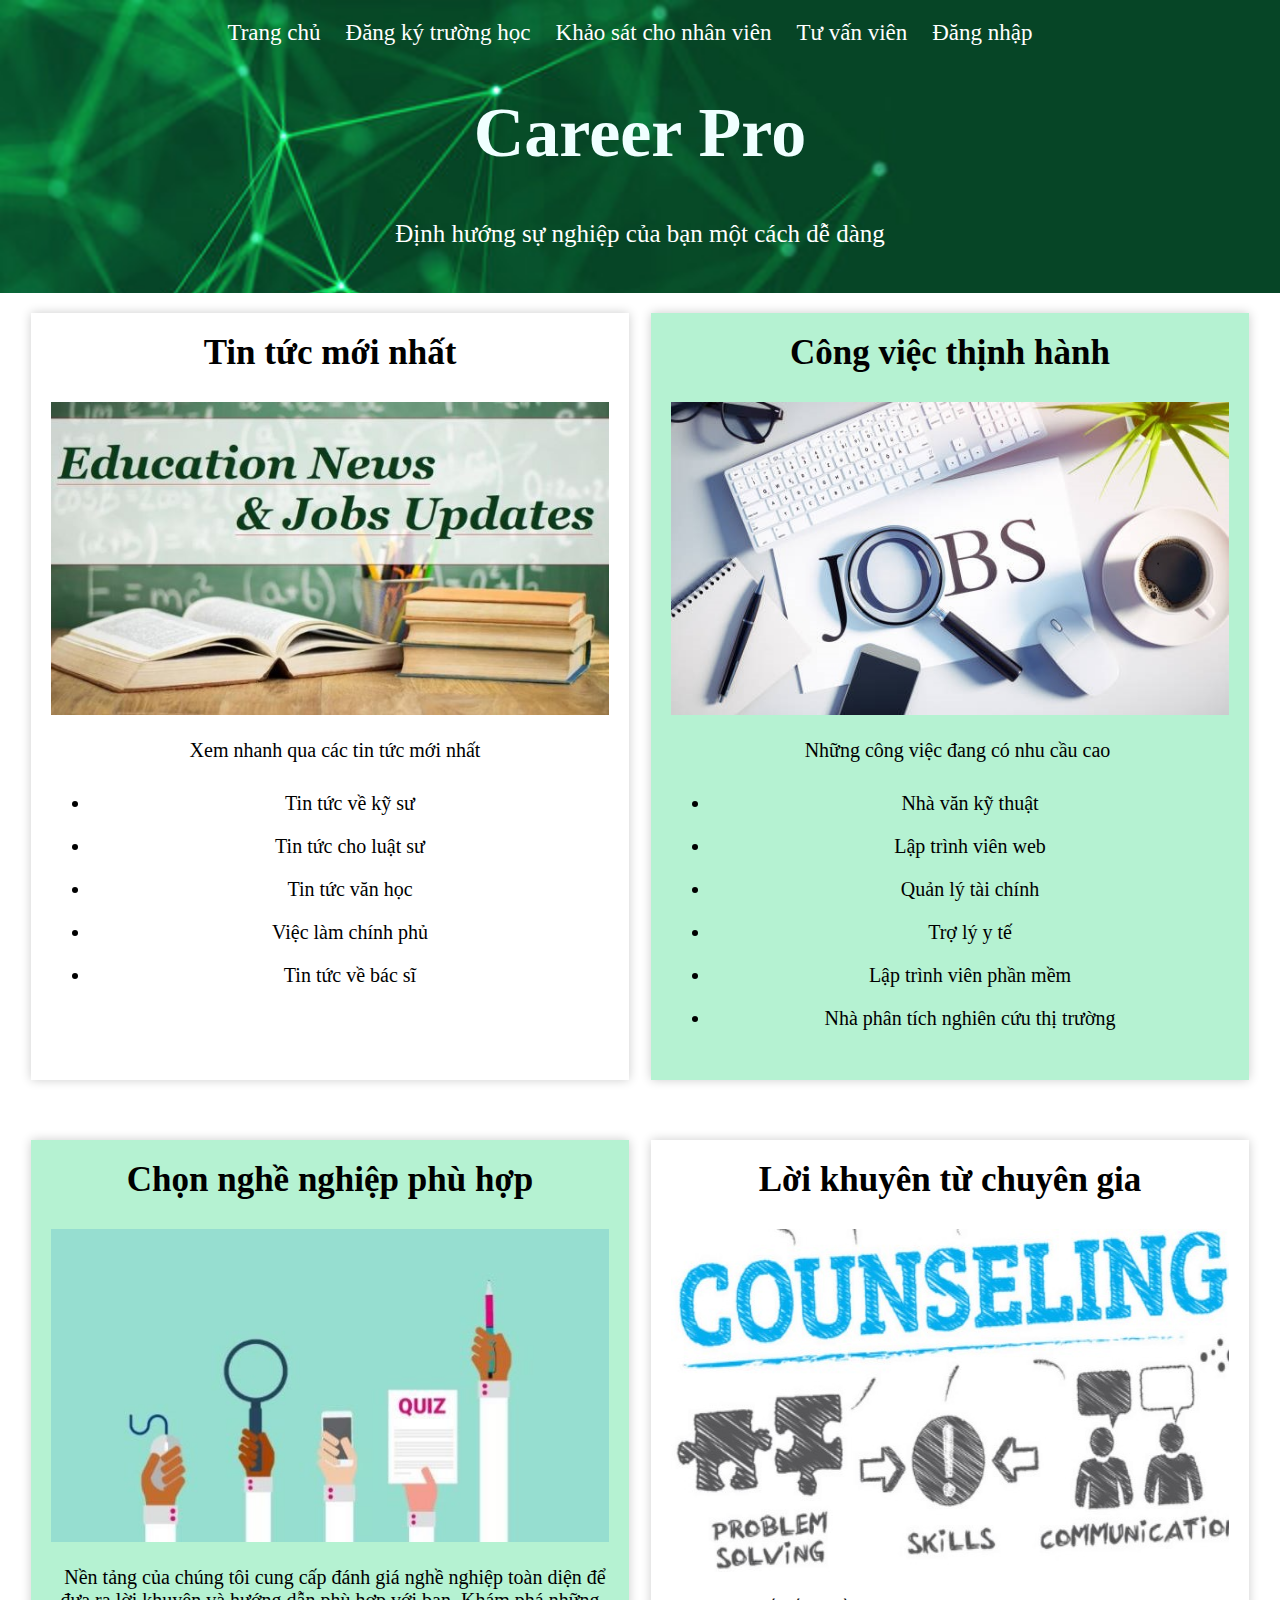
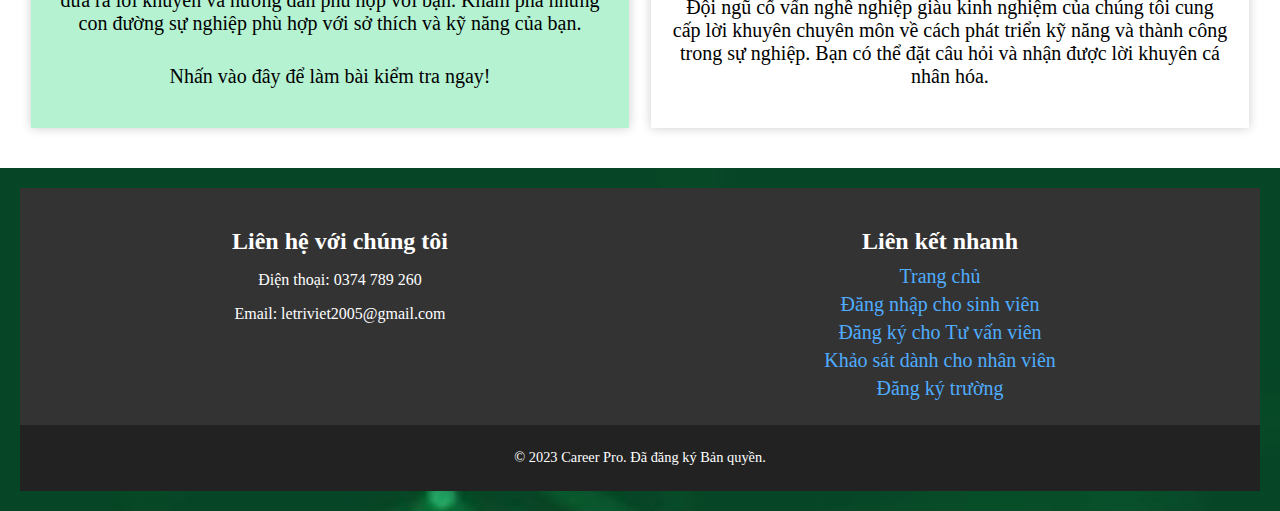
<file: index.html>
<!DOCTYPE html>
<html>
<head>
    <title>Career Pro</title>
    <link rel="stylesheet" type="text/css" href="hstyle.css">
</head>
<body>
    <header>
        <nav>
            <ul>
                <li><a href="index.html">Trang chủ</a></li>
                <li><a href="collegeregis.html">Đăng ký trường học</a></li>
                <li><a href="survey.html">Khảo sát cho nhân viên</a></li>
                <li><a href="counselloregis.html">Tư vấn viên</a></li>
                <li><a href="sign_in.html">Đăng nhập</a></li>
            </ul>
        </nav>
        <h1 style="font-size: 70px;color: azure; font-family:Copperplate ;">Career Pro</h1>
        <p>Định hướng sự nghiệp của bạn một cách dễ dàng</p>
        <!-- Thêm nút đăng nhập -->
    
    </header>

    <!-- Phần 1 và 2 -->

    <section class="main-content">
        <article >
            <h2 style="font-size: 35px;">Tin tức mới nhất</h2>
            <img src="N1.jpg" alt="Công việc đang thịnh hành">
            <p>&nbsp; Xem nhanh qua các tin tức mới nhất</p>
            <ul>
                <li><a style="text-decoration: none; color: black;" href="https://indianexpress.com/about/engineering/">Tin tức về kỹ sư</a></li>
                <li><a style="text-decoration: none; color: black;" href="https://www.livelaw.in/">Tin tức cho luật sư</a></li>
                <li><a style="text-decoration: none; color: black;" href="https://www.bookbrowse.com/news/">Tin tức văn học</a></li>
                <li><a style="text-decoration: none; color: black;" href="https://www.indgovtjobs.in/">Việc làm chính phủ</a></li>
                <li><a style="text-decoration: none; color: black;" href="https://medicaldialogues.in/news/health/doctors">Tin tức về bác sĩ</a></li>
            </ul>
            
        </article>

        <article style="background-color:#B5F2D2">
            <h2 style="font-size: 35px;">Công việc thịnh hành</h2>
            <img src="J1.jpg" alt="Giao diện người dùng sáng tạo">
            <p>&nbsp; &nbsp;Những công việc đang có nhu cầu cao</p>
            <ul>
                <li style="padding: 10px 20px;">Nhà văn kỹ thuật</li>
                <li style="padding: 10px 20px;">Lập trình viên web</li>
                <li style="padding: 10px 20px;">Quản lý tài chính</li>
                <li style="padding: 10px 20px;">Trợ lý y tế</li>
                <li style="padding: 10px 20px;">Lập trình viên phần mềm</li>
                <li style="padding: 10px 20px;">Nhà phân tích nghiên cứu thị trường</li>
            </ul>
        </article>
    </section>



    <!-- Phần 3 và 4 -->

    <section class="main-content">
        <article style="background-color:#B5F2D2">
            <h2 style="font-size: 35px;">Chọn nghề nghiệp phù hợp</h2>
            <img src="CQ1.jpg" alt="Công việc đang thịnh hành">
            <p>&nbsp; Nền tảng của chúng tôi cung cấp đánh giá nghề nghiệp toàn diện để đưa ra lời khuyên và hướng dẫn phù hợp với bạn. 
                Khám phá những con đường sự nghiệp phù hợp với sở thích và kỹ năng của bạn.</p>
            <p><a href="#">Nhấn vào đây để làm bài kiểm tra ngay!</a></p>    
            
            
        </article>

        <article >
            <h2 style="font-size: 35px;">Lời khuyên từ chuyên gia</h2>
            <img src="CC3.jpg" alt="Giao diện người dùng sáng tạo" style="height: 343px; width: 612px;">
            <p>Đội ngũ cố vấn nghề nghiệp giàu kinh nghiệm của chúng tôi cung cấp lời khuyên chuyên môn về cách phát triển kỹ năng và thành công trong sự nghiệp. 
                Bạn có thể đặt câu hỏi và nhận được lời khuyên cá nhân hóa.</p>
        </article>
    </section>

    
    <footer>
        <div class="footer-container">
            <div class="footer-column">
                <h2>Liên hệ với chúng tôi</h2>
                <p>Điện thoại: 0374 789 260</p>
                <p>Email: letriviet2005@gmail.com</p>
            </div>
            <div class="footer-column">
                <h2>Liên kết nhanh</h2>
                <ul>
                    <li><a href="index.html">Trang chủ</a></li>
                    <li><a href="sign_in.html">Đăng nhập cho sinh viên</a></li>
                    <li><a href="counselloregis.html">Đăng ký cho Tư vấn viên</a></li>
                    <li><a href="survey.html">Khảo sát dành cho nhân viên</a></li>
                    <li><a href="collegeregis.html">Đăng ký trường</a></li>
                </ul>
            </div>
        </div>
        <div class="footer-bottom">
            <p>© 2023 Career Pro. Đã đăng ký Bản quyền.</p>
        </div>
    </footer>

    <style>
        .footer-container {
            display: flex;
            justify-content: space-between;
            padding: 20px;
            background-color: #333;
            color: white;
        }

        .footer-column {
            flex: 1;
            margin: 0 20px;
        }

        .footer-column h2 {
            font-size: 1.5rem;
            margin-bottom: 10px;
        }

        .footer-column ul {
            list-style: none;
            padding: 0;
        }

        .footer-column ul li {
            margin-bottom: 5px;
        }

        .footer-column ul li a {
            text-decoration: none;
            color: #4facfe;
            transition: color 0.3s ease;
        }

        .footer-column ul li a:hover {
            color: #00c6ff;
        }

        .footer-bottom {
            text-align: center;
            padding: 10px;
            background-color: #222;
            color: white;
            font-size: 0.9rem;
        }
    </style>

</body>
</html>
</file>
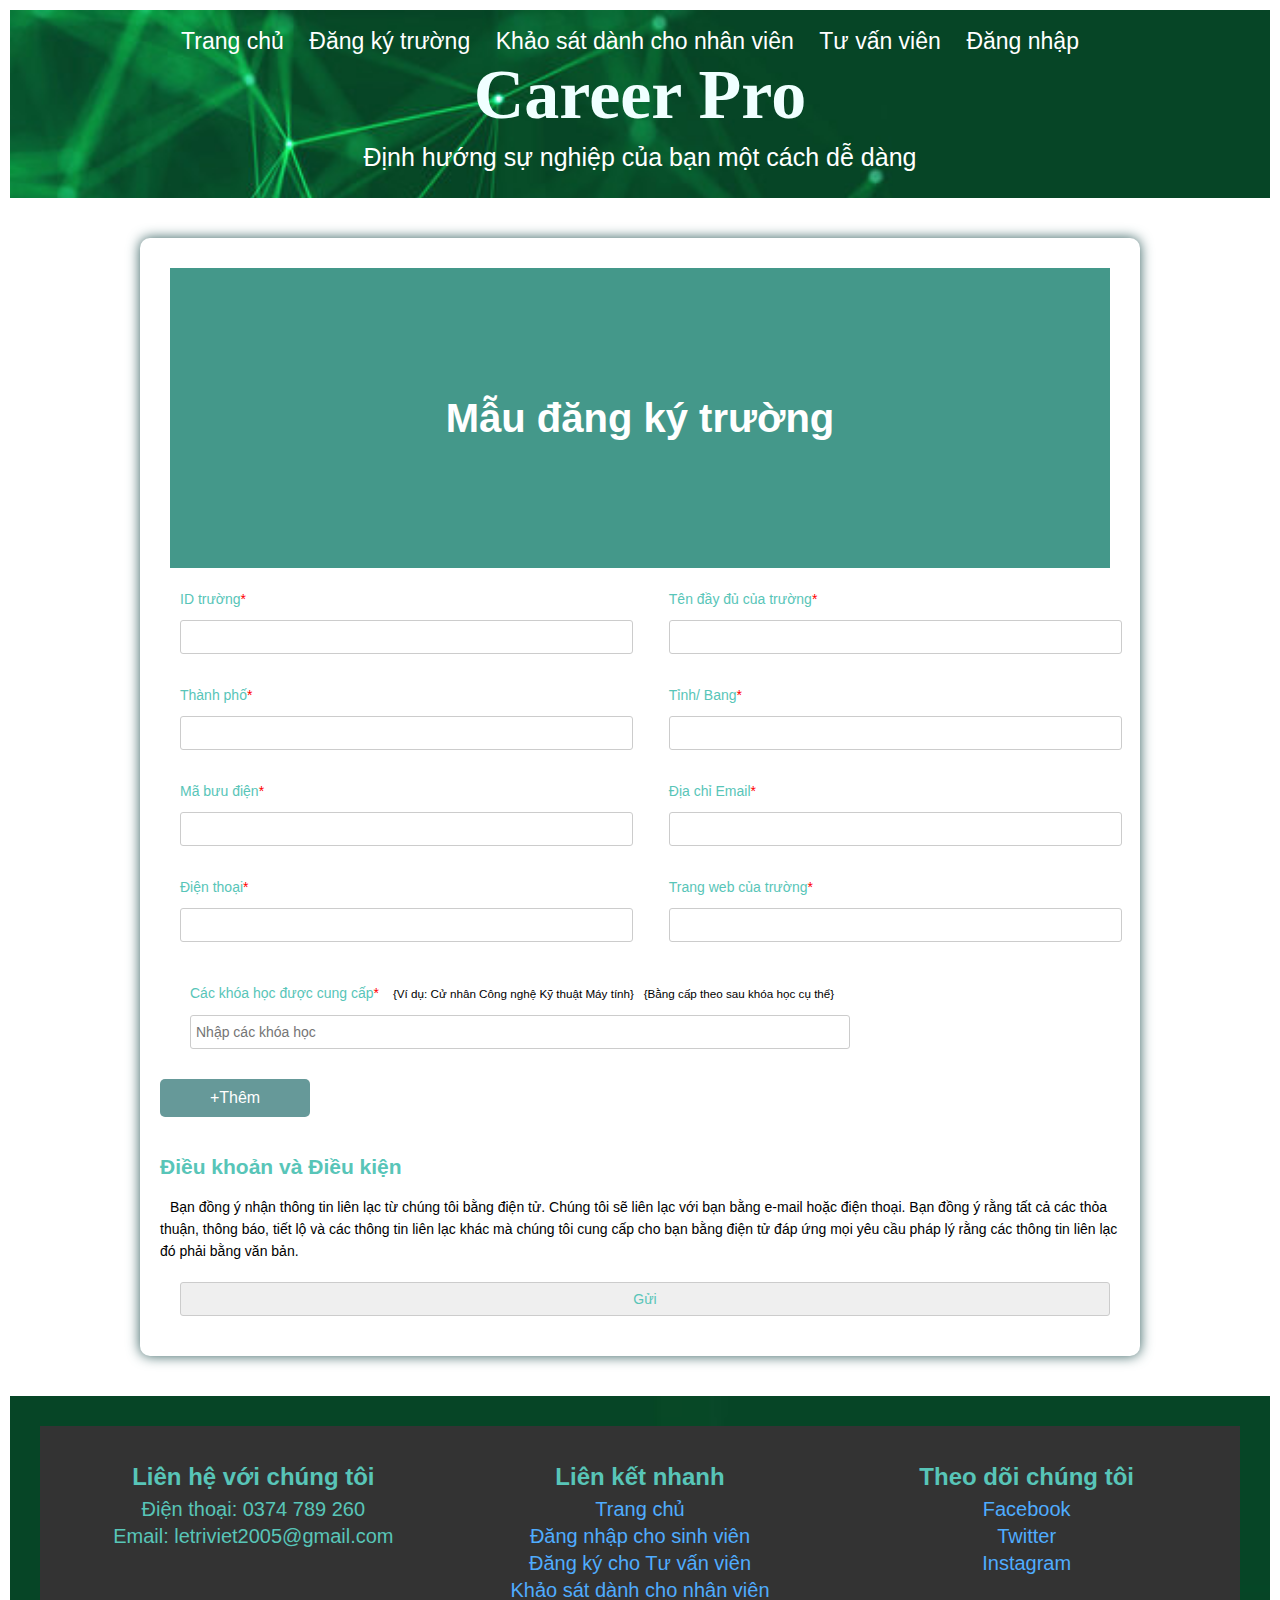
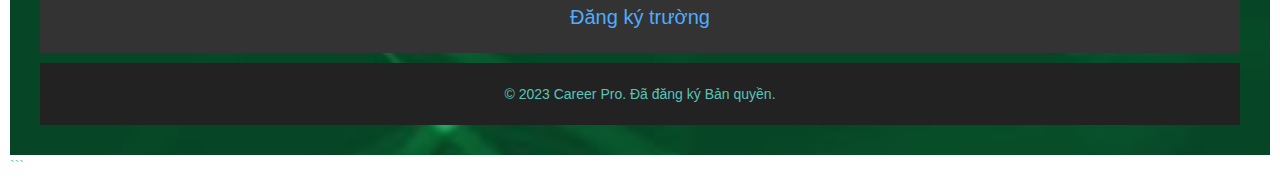
<file: collegeregis.html>
<!DOCTYPE html>
<html>
<head>
	<title>Career Pro</title>
	<link rel="stylesheet" type="text/css" href="hstyle.css">
</head>
<body>
	<header>
		<nav>
			<ul class="ulc">
				<li><a href="index.html">Trang chủ</a></li>
				<li><a href="collegeregis.html">Đăng ký trường</a></li>
				<li><a href="survey.html">Khảo sát dành cho nhân viên</a></li>
				<li><a href="counselloregis.html">Tư vấn viên</a></li>
				<li><a href="sign in.html">Đăng nhập</a></li>
			</ul>
		</nav>
		<h1 style="font-size: 70px;color: azure; font-family:Copperplate ;">Career Pro</h1>
		<p>Định hướng sự nghiệp của bạn một cách dễ dàng</p>
	</header>


    <head>
    <title>Mẫu đăng ký trường</title>

    <style>

      html, body {
      min-height: 90%;
      }

      body, div, form, input, select, textarea, label, p {
      padding: 0;
      margin: 10px;
      outline: none;
      font-family: Roboto, Arial, sans-serif;
      font-size: 14px;
      color: #58C5B8;
      line-height: 22px;
      }

      h1 {
      position: bottom;
      margin: 0;
      font-size: 40px;
      /* color: #3abb9d; */
      z-index: 2;
      line-height: 83px;
        color:white;
      }

      textarea {
      width: calc(100% - 12px);
      padding: 5px;
      }

      .testbox {
      display: flex;
      justify-content: center;
      align-items: center;
      height: inherit;
      padding: 20px;
      }

      form {
      width: 80%;
      padding: 20px;
      border-radius: 10px;
      background: #fff;
      box-shadow: 0 0 13px  #335e5e;
      }

      .banner {
      position: relative;
      height: 300px;
      background-size: cover;
      background-color:#44988a;
      display: flex;
      justify-content: center;
      align-items: center;
      text-align: center;
      }

      .banner::after {
      content: "";
      /* background-color: rgba(0, 0, 0, 0.2);  */
      /* background-color:#44988a;  */
      position: absolute;
      width: 100%;
      height: 100%;
      }

      input, select, textarea {
      margin-bottom: 10px;
      border: 1px solid #ccc;
      border-radius: 3px;
      }

      input {
      width: calc(100% - 10px);
      padding: 5px;
      }

      /* input[type="date"] {
      padding: 4px 5px;
      } */

      textarea {
      width: calc(100% - 12px);
      padding: 5px;
      }

      .item:hover p, .item:hover i, .question:hover p, .question label:hover, input:hover::placeholder {
      color:  #669999;
      }

      .item input:hover, .item select:hover, .item textarea:hover {
      border: 1px solid transparent;
      box-shadow: 0 0 3px 0  #669999;
      color: #669999;
      }

      .item {
      position: relative;
      margin: 10px 0;
      }

      .item span {
      color: red;
      }

      .week {
      display:flex;
      justify-content:space-between;
      }

      .colums {
      display:flex;
      justify-content:space-between;
      flex-direction:row;
      flex-wrap:wrap;
      }

      .colums div {
      width:48%;
      }

      .newDiv {
      width:90%;
      padding: 20px;
      }

      .childDiv{
        float: left;
        padding: 20px;
      }

      .flex-container {
    display: flex;
    /* width:1000px; */
    }

    .flex-container span {
      color: red;
      }

    /* .flex-child {
    flex: 1;
    width: 100px;
    border: 2px solid;
    }   */

    .flex-child1{
        width:70%;
    }

    .flex-child2{
        width:20%;
        margin: auto;
        align-items: center;
        justify-content: center;
        /* display: flex; */
        /* align-content: center; */
        /* height:30px; */
        /* position: absolute; */
        /* bottom: 0px; */
    }

    /* .flex-child:first-child {
    margin-right: 20px;
    }  */

      /* input[type="date"]::-webkit-inner-spin-button {
      display: none;
      }

      .item i, input[type="date"]::-webkit-calendar-picker-indicator {
      position: absolute;
      font-size: 20px;
      color:  #a3c2c2;
      } */

      .item i {
      right: 1%;
      top: 30px;
      z-index: 1;
      }

      input[type=radio], input[type=checkbox]  {
      display: none;
      }

      label.radio {
      position: relative;
      display: inline-block;
      margin: 5px 20px 15px 0;
      cursor: pointer;
      }

      .question span {
      margin-left: 30px;
      }

      .question-answer label {
        color : black;
      display: block;
      }

      label.radio:before {
      content: "";
      position: absolute;
      left: 0;
      width: 17px;
      height: 17px;
      border-radius: 50%;
      border: 2px solid #ccc;
      }

      input[type=radio]:checked + label:before, label.radio:hover:before {
      border: 2px solid  #669999;
      }

      label.radio:after {
      content: "";
      position: absolute;
      top: 6px;
      left: 5px;
      width: 8px;
      height: 4px;
      border: 3px solid  #669999;
      border-top: none;
      border-right: none;
      transform: rotate(-45deg);
      opacity: 0;
      }

      input[type=radio]:checked + label:after {
      opacity: 1;
      }

      .flax {
      display:flex;
      justify-content:space-around;
      }

      .clickbtn{
        width:30px;
        height: 30px;
        position: absolute;
        bottom: 10px;
        }

      .btn-block {
      margin-top: 10px;
      text-align: center;
      }

      button {
      width: 150px;
      padding: 10px;
      border: none;
      border-radius: 5px;
      background:  #669999;
      font-size: 16px;
      color: #fff;
      cursor: pointer;
      }

      button:hover {
      background:  #a3c2c2;
      }

      @media (min-width: 568px) {

      .name-item, .city-item {
      display: flex;
      flex-wrap: wrap;
      justify-content: space-between;
      }

      .name-item input, .name-item div {
      width: calc(50% - 20px);
      }

      .name-item div input {
      width:97%;}

      .name-item div label {
      display:block;
      padding-bottom:5px;
      }

      }

      .footer-container {
        display: flex;
        justify-content: space-between;
        padding: 20px;
        background-color: #333;
        color: white;
      }

      .footer-column {
        flex: 1;
        margin: 0 10px;
      }

      .footer-column h2 {
        font-size: 1.5rem;
        margin-bottom: 10px;
      }

      .footer-column ul {
        list-style: none;
        padding: 0;
      }

      .footer-column ul li {
        margin-bottom: 5px;
      }

      .footer-column ul li a {
        text-decoration: none;
        color: #4facfe;
        transition: color 0.3s ease;
      }

      .footer-column ul li a:hover {
        color: #00c6ff;
      }

      .footer-bottom {
        text-align: center;
        padding: 10px;
        background-color: #222;
        color: white;
        font-size: 0.9rem;
      }
    </style>
  </head>

  <body>
    <!-- <form> -->
    <div class="testbox">
      <form action="http://localhost/pcollegeregis.php">
        <div class="banner">

          <h1>Mẫu đăng ký trường</h1>
        </div>

        <div class="colums">

          <div class="item">
            <label for="College ID">ID trường<span>*</span></label>
            <input id="College ID" type="text" name="CollegeID" required/>
          </div>

          <div class="item">
            <label for="College Full Name">Tên đầy đủ của trường<span>*</span></label>
            <input id="College Full Name" type="text" name="CollegeFullName" required/>
          </div>

          <div class="item">
            <label for="City">Thành phố<span>*</span></label>
            <input id="City" type="text" name="City" required/>
          </div>

          <div class="item">
            <label for="state">Tỉnh/ Bang<span>*</span></label>
            <input id="state" type="text"   name="state" required/>
          </div>

          <div class="item">
            <label for="Zip/Postal Code">Mã bưu điện<span>*</span></label>
            <input id="Zip/Postal Code" type="text"   name="ZipCode" required/>
          </div>

          <div class="item">
            <label for="eaddress">Địa chỉ Email<span>*</span></label>
            <input id="eaddress" type="text"   name="eaddress" required/>
          </div>

          <div class="item">
            <label for="phone">Điện thoại<span>*</span></label>
            <input id="phone" type="tel"   name="phone" required/>
          </div>

          <div class="item">
            <label for="College Website">Trang web của trường<span>*</span></label>
            <input id="College Website" type="text"   name="CollegeWebsite" required/>
          </div>

        </div>


          <div class="flex-container">


          <div class="flex-child1" id="div1" >
            <label for="Courses offered">Các khóa học được cung cấp<span>*</span></label>
			<small style="color:black"> {Ví dụ: Cử nhân Công nghệ Kỹ thuật Máy tính}   {Bằng cấp theo sau khóa học cụ thể} </small>
            <input id="inid1" name="coffered" placeholder="Nhập các khóa học"><br>
        </div>
        <br><br>
      </div>
        <button onclick="addDiv()">+Thêm</button>

        <br><br>


        <script>
          const getdiv=document.getElementById('div1');
          function addDiv()
          {
              newin=document.createElement('input')
              newin.placeholder='Nhập các khóa học'
              // newin.type='text'
              getdiv.appendChild(newin);
          }

      </script>


        <h2>Điều khoản và Điều kiện</h2>
        <input type="checkbox" name="checkbox1">
        <label style="color : black">Bạn đồng ý nhận thông tin liên lạc từ chúng tôi bằng điện tử. Chúng tôi sẽ liên lạc với bạn bằng e-mail hoặc điện thoại. Bạn đồng ý rằng tất cả các thỏa thuận, thông báo, tiết lộ và các thông tin liên lạc khác mà chúng tôi cung cấp cho bạn bằng điện tử đáp ứng mọi yêu cầu pháp lý rằng các thông tin liên lạc đó phải bằng văn bản.</label>
        <div class="btn-block">
          <input type="submit" value="Gửi">
        </div>

      </div>

  </form>

		<footer>
    <div class="footer-container">
        <div class="footer-column">
            <h2>Liên hệ với chúng tôi</h2>
            <ul>
                <li>Điện thoại: 0374 789 260</li>
                <li>Email: letriviet2005@gmail.com</li>
            </ul>
        </div>
        <div class="footer-column">
            <h2>Liên kết nhanh</h2>
            <ul>
                <li><a href="index.html">Trang chủ</a></li>
                <li><a href="sign_in.html">Đăng nhập cho sinh viên</a></li>
                <li><a href="counselloregis.html">Đăng ký cho Tư vấn viên</a></li>
                <li><a href="survey.html">Khảo sát dành cho nhân viên</a></li>
                <li><a href="collegeregis.html">Đăng ký trường</a></li>
            </ul>
        </div>
        <div class="footer-column">
            <h2>Theo dõi chúng tôi</h2>
            <ul>
                <li><a href="#">Facebook</a></li>
                <li><a href="#">Twitter</a></li>
                <li><a href="#">Instagram</a></li>
            </ul>
        </div>
    </div>
    <div class="footer-bottom">
        <p>© 2023 Career Pro. Đã đăng ký Bản quyền.</p>
    </div>
</footer>

</body>
</html>
```
</file>
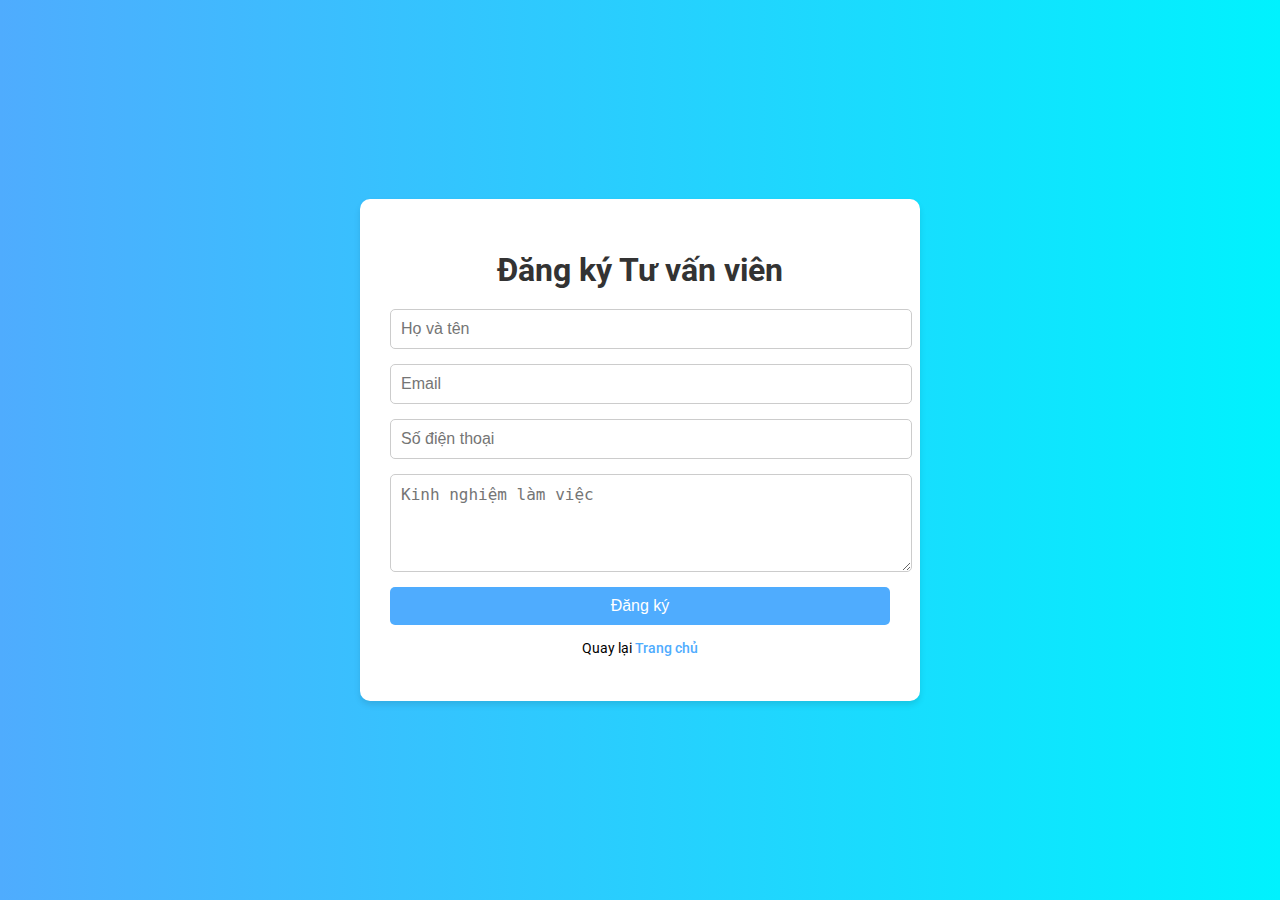
<file: counselloregis.html>
<!DOCTYPE html>
<html lang="vi">
<head>
    <meta charset="UTF-8">
    <meta name="viewport" content="width=device-width, initial-scale=1.0">
    <title>Đăng ký Tư vấn viên - Career Pro</title>
    <link href="https://fonts.googleapis.com/css2?family=Roboto:wght@400;500;700&display=swap" rel="stylesheet">
    <style>
        body {
            font-family: 'Roboto', sans-serif;
            background: linear-gradient(to right, #4facfe, #00f2fe);
            display: flex;
            justify-content: center;
            align-items: center;
            height: 100vh;
            margin: 0;
        }

        .register-container {
            background: white;
            padding: 30px;
            border-radius: 10px;
            box-shadow: 0 4px 6px rgba(0, 0, 0, 0.1);
            width: 100%;
            max-width: 500px;
            text-align: center;
        }

        .register-container h1 {
            font-size: 2rem;
            margin-bottom: 20px;
            color: #333;
        }

        .register-container form {
            display: flex;
            flex-direction: column;
        }

        .register-container input, .register-container textarea {
            margin-bottom: 15px;
            padding: 10px;
            font-size: 1rem;
            border: 1px solid #ccc;
            border-radius: 5px;
            width: 100%;
        }

        .register-container button {
            padding: 10px;
            font-size: 1rem;
            background: #4facfe;
            color: white;
            border: none;
            border-radius: 5px;
            cursor: pointer;
            transition: background 0.3s ease;
        }

        .register-container button:hover {
            background: #00c6ff;
        }

        .register-container p {
            margin-top: 15px;
            font-size: 0.9rem;
        }

        .register-container a {
            color: #4facfe;
            text-decoration: none;
            font-weight: 500;
        }

        .register-container a:hover {
            text-decoration: underline;
        }
    </style>
</head>
<body>
    <div class="register-container">
        <h1>Đăng ký Tư vấn viên</h1>
        <form action="submit_counsellor.html" method="POST">
            <input type="text" name="fullname" placeholder="Họ và tên" required>
            <input type="email" name="email" placeholder="Email" required>
            <input type="text" name="phone" placeholder="Số điện thoại" required>
            <textarea name="experience" placeholder="Kinh nghiệm làm việc" rows="4" required></textarea>
            <button type="submit">Đăng ký</button>
        </form>
        <p>Quay lại <a href="index.html">Trang chủ</a></p>
    </div>
</body>
</html>
</file>
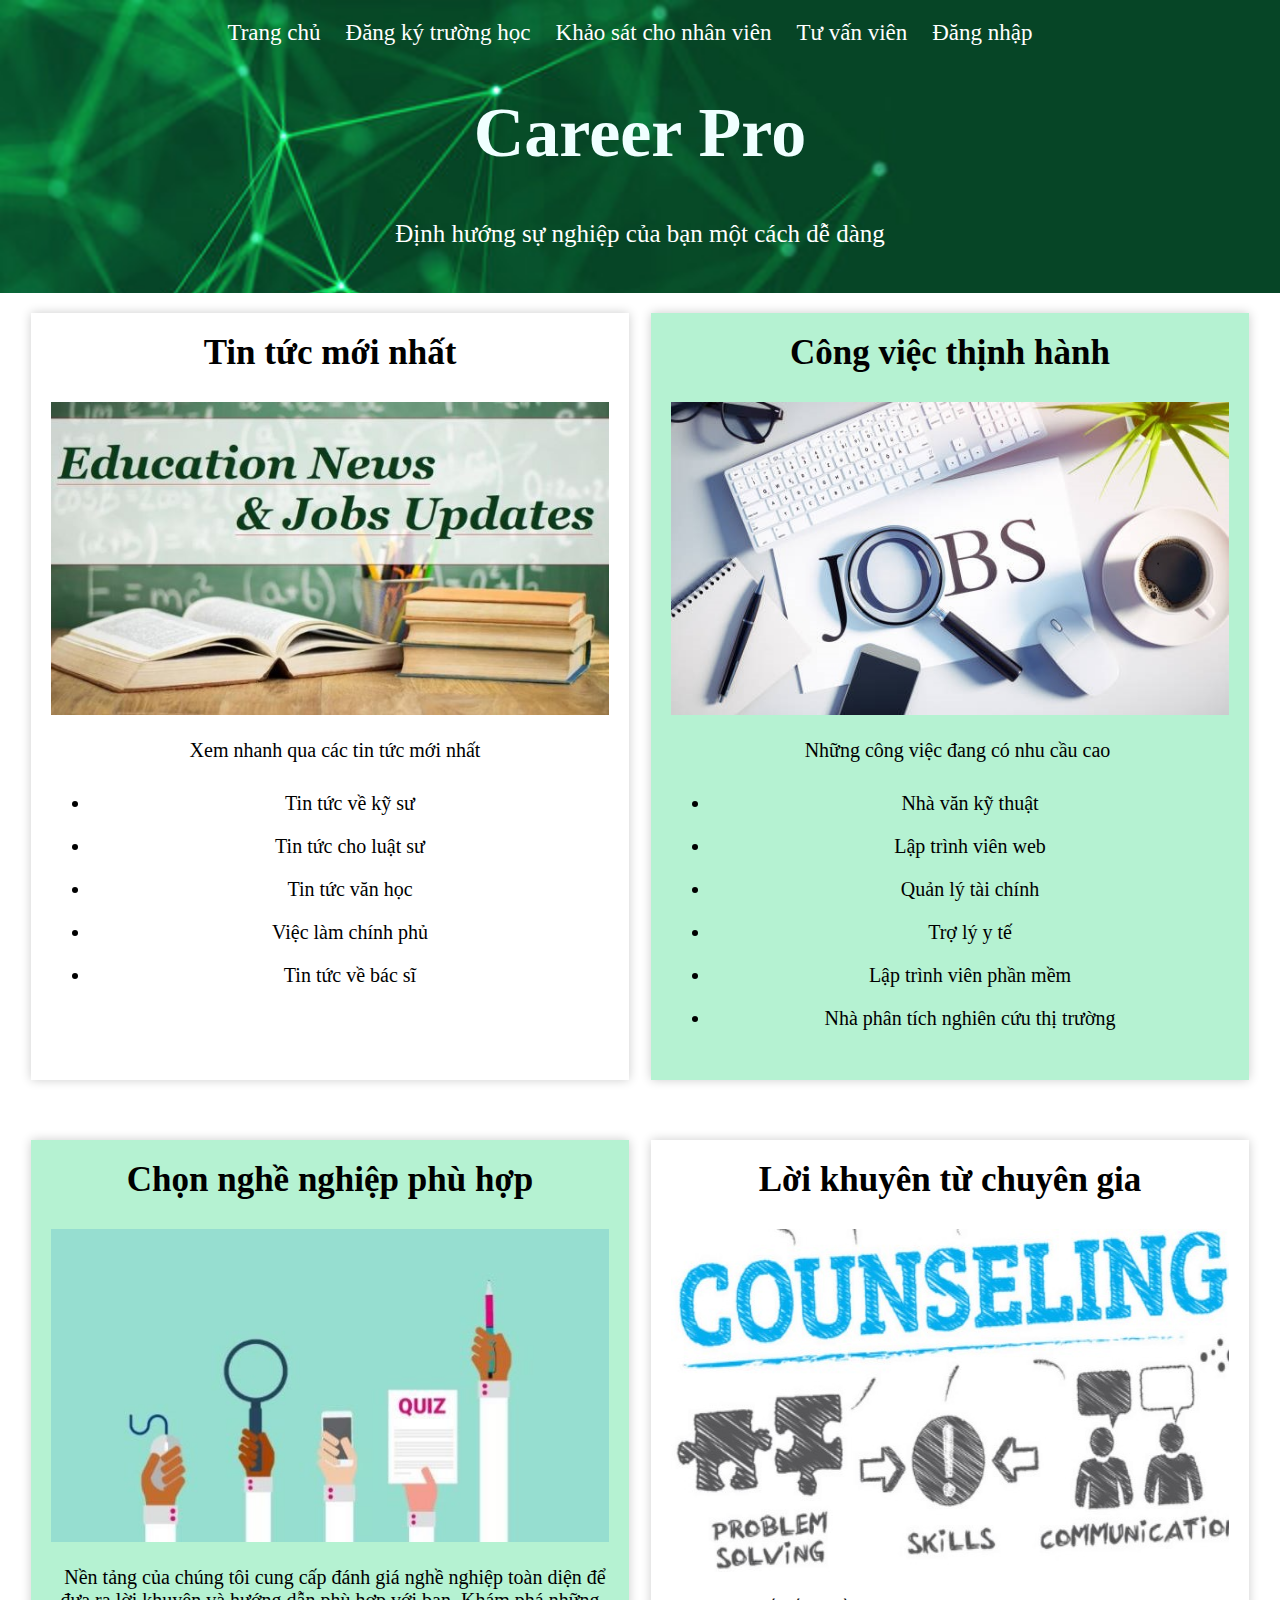
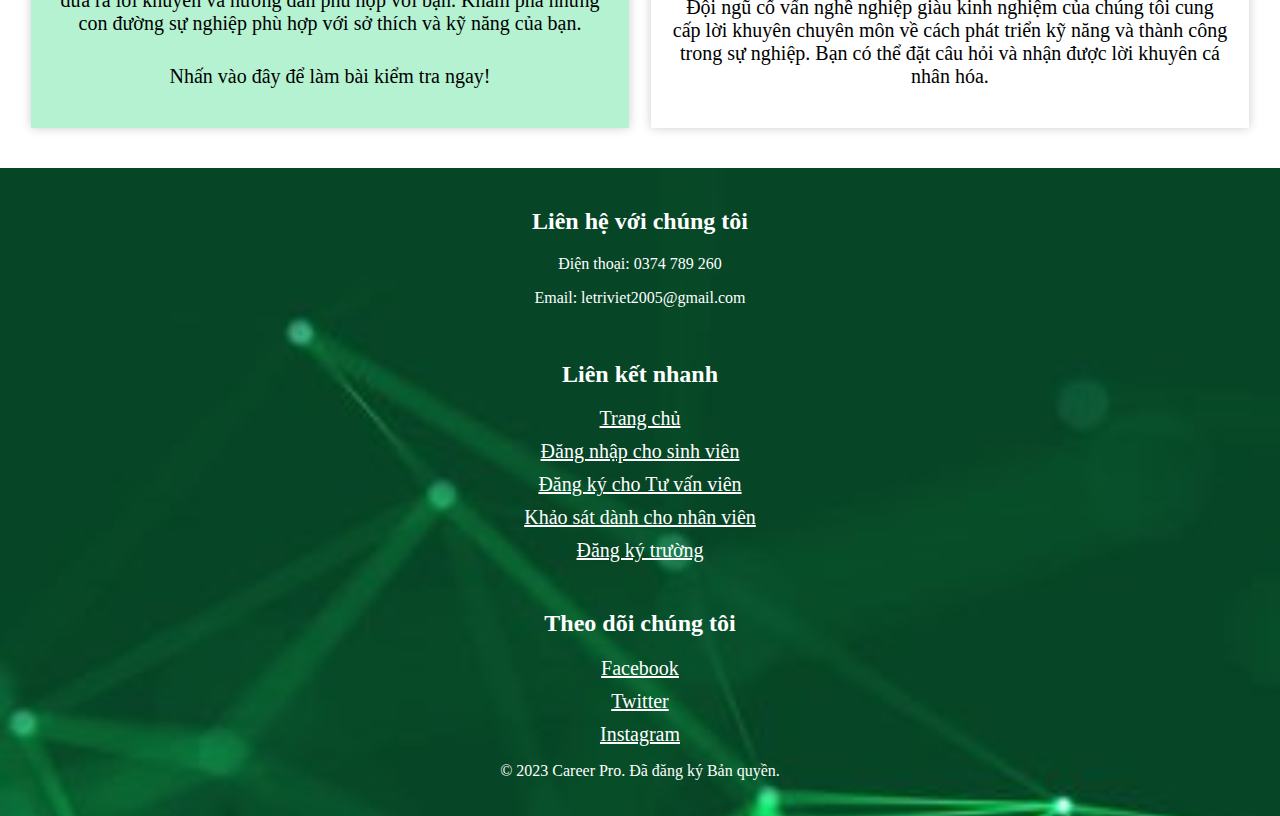
<file: home.html>
<!DOCTYPE html>
<html>
<head>
    <title>Career Pro</title>
    <link rel="stylesheet" type="text/css" href="hstyle.css">
</head>
<body>
    <header>
        <nav>
            <ul>
                <li><a href="home.html">Trang chủ</a></li>
                <li><a href="collegeregis.html">Đăng ký trường học</a></li>
                <li><a href="survey.html">Khảo sát cho nhân viên</a></li>
                <li><a href="counselloregis.html">Tư vấn viên</a></li>
                <li><a href="sign_in.html">Đăng nhập</a></li>
            </ul>
        </nav>
        <h1 style="font-size: 70px;color: azure; font-family:Copperplate ;">Career Pro</h1>
        <p>Định hướng sự nghiệp của bạn một cách dễ dàng</p>
        <!-- Thêm nút đăng nhập -->
    
    </header>

    <!-- Phần 1 và 2 -->

    <section class="main-content">
        <article >
            <h2 style="font-size: 35px;">Tin tức mới nhất</h2>
            <img src="N1.jpg" alt="Công việc đang thịnh hành">
            <p>&nbsp; Xem nhanh qua các tin tức mới nhất</p>
            <ul>
                <li><a style="text-decoration: none; color: black;" href="https://indianexpress.com/about/engineering/">Tin tức về kỹ sư</a></li>
                <li><a style="text-decoration: none; color: black;" href="https://www.livelaw.in/">Tin tức cho luật sư</a></li>
                <li><a style="text-decoration: none; color: black;" href="https://www.bookbrowse.com/news/">Tin tức văn học</a></li>
                <li><a style="text-decoration: none; color: black;" href="https://www.indgovtjobs.in/">Việc làm chính phủ</a></li>
                <li><a style="text-decoration: none; color: black;" href="https://medicaldialogues.in/news/health/doctors">Tin tức về bác sĩ</a></li>
            </ul>
            
        </article>

        <article style="background-color:#B5F2D2">
            <h2 style="font-size: 35px;">Công việc thịnh hành</h2>
            <img src="J1.jpg" alt="Giao diện người dùng sáng tạo">
            <p>&nbsp; &nbsp;Những công việc đang có nhu cầu cao</p>
            <ul>
                <li style="padding: 10px 20px;">Nhà văn kỹ thuật</li>
                <li style="padding: 10px 20px;">Lập trình viên web</li>
                <li style="padding: 10px 20px;">Quản lý tài chính</li>
                <li style="padding: 10px 20px;">Trợ lý y tế</li>
                <li style="padding: 10px 20px;">Lập trình viên phần mềm</li>
                <li style="padding: 10px 20px;">Nhà phân tích nghiên cứu thị trường</li>
            </ul>
        </article>
    </section>



    <!-- Phần 3 và 4 -->

    <section class="main-content">
        <article style="background-color:#B5F2D2">
            <h2 style="font-size: 35px;">Chọn nghề nghiệp phù hợp</h2>
            <img src="CQ1.jpg" alt="Công việc đang thịnh hành">
            <p>&nbsp; Nền tảng của chúng tôi cung cấp đánh giá nghề nghiệp toàn diện để đưa ra lời khuyên và hướng dẫn phù hợp với bạn. 
                Khám phá những con đường sự nghiệp phù hợp với sở thích và kỹ năng của bạn.</p>
            <p><a href="#">Nhấn vào đây để làm bài kiểm tra ngay!</a></p>    
            
            
        </article>

        <article >
            <h2 style="font-size: 35px;">Lời khuyên từ chuyên gia</h2>
            <img src="CC3.jpg" alt="Giao diện người dùng sáng tạo" style="height: 343px; width: 612px;">
            <p>Đội ngũ cố vấn nghề nghiệp giàu kinh nghiệm của chúng tôi cung cấp lời khuyên chuyên môn về cách phát triển kỹ năng và thành công trong sự nghiệp. 
                Bạn có thể đặt câu hỏi và nhận được lời khuyên cá nhân hóa.</p>
        </article>
    </section>

    
    <footer>
        <div class="container">
            <div class="row">
                <div class="col-md-6">
                    <h2 style="color:#fff">Liên hệ với chúng tôi</h2>
                    <p style="color:#fff">Điện thoại: 0374 789 260</p>
                    <p style="color:#fff">Email: letriviet2005@gmail.com</p><br>
                </div>
                <div class="col-md-3">
                    <h2 style="color:#fff">Liên kết nhanh</h2>
                    <ul>
                        <li><a href="home.html">Trang chủ</a></li>
                        <li><a href="sign_in.html">Đăng nhập cho sinh viên</a></li>
                        <li><a href="counselloregis.html">Đăng ký cho Tư vấn viên</a></li>
                        <li><a href="survey.html">Khảo sát dành cho nhân viên</a></li>
                        <li><a href="collegeregis.html">Đăng ký trường</a></li>
                    </ul>
                    <br>
                </div>
                <div class="col-md-3">
                    <h2 style="color:#fff">Theo dõi chúng tôi</h2>
                    <ul>
                        <li><a href="#">Facebook</a></li>
                        <li><a href="#">Twitter</a></li>
                        <li><a href="#">Instagram</a></li>
                    </ul>
                </div>
            </div>
            <div class="row">
                <div class="col-md-12">
                    <p style="color:#fff">© 2023 Career Pro. Đã đăng ký Bản quyền.</p>
                </div>
            </div>
        </div>
    </footer>

    <style>
        .footer-container {
            display: flex;
            justify-content: space-between;
            padding: 20px;
            background-color: #333;
            color: white;
        }

        .footer-column {
            flex: 1;
            margin: 0 10px;
        }

        .footer-column h2 {
            font-size: 1.5rem;
            margin-bottom: 10px;
        }

        .footer-column ul {
            list-style: none;
            padding: 0;
        }

        .footer-column ul li {
            margin-bottom: 5px;
        }

        .footer-column ul li a {
            text-decoration: none;
            color: #4facfe;
            transition: color 0.3s ease;
        }

        .footer-column ul li a:hover {
            color: #00c6ff;
        }

        .footer-bottom {
            text-align: center;
            padding: 10px;
            background-color: #222;
            color: white;
            font-size: 0.9rem;
        }
    </style>

</body>
</html>
</file>
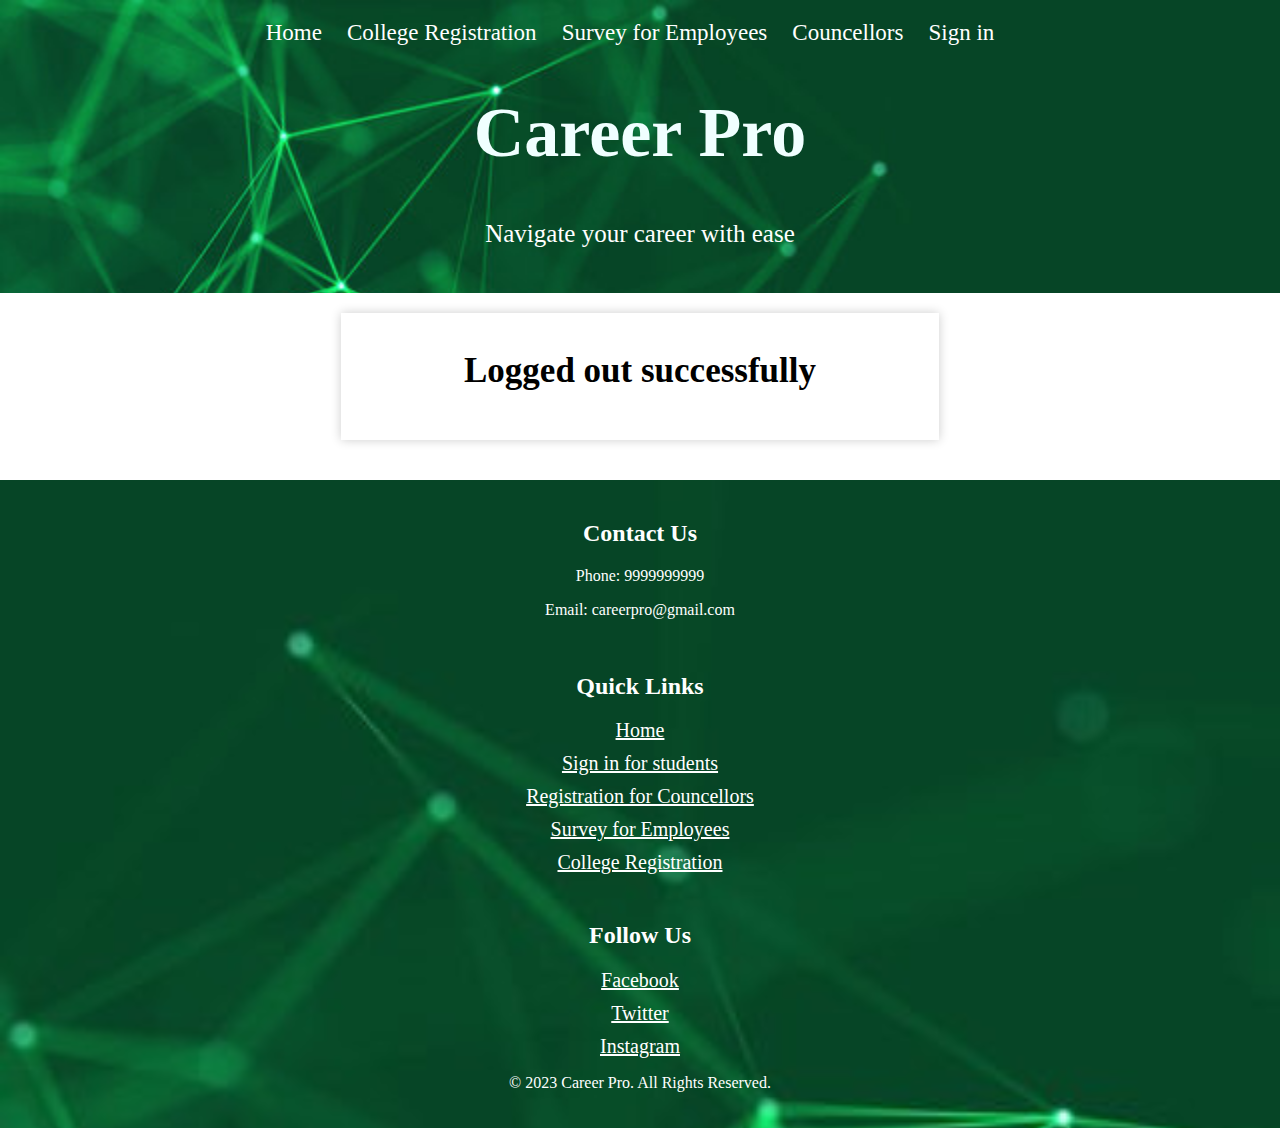
<file: LOGOUT.html>
<!DOCTYPE html>
<html>
<head>
	<title>Career Pro</title>
	<link rel="stylesheet" type="text/css" href="hstyle.css">
</head>
<body>
	<header>
		<nav>
			<ul>
				<li><a href="index.html">Home</a></li>
				<li><a href="collegeregis.html">College Registration</a></li>
				<li><a href="survey.html">Survey for Employees</a></li>
				<li><a href="counselloregis.html">Councellors</a></li>
				<li><a href="sign in.html">Sign in</a></li>
			</ul>
		</nav>
		<h1 style="font-size: 70px;color: azure; font-family:Copperplate ;">Career Pro</h1>
		<p>Navigate your career with ease</p>
	</header>

    <!-- Section 1 and 2 -->

	<section class="main-content">
		<article >
            <br>
			<h2 style="font-size: 35px;">Logged out successfully</h2>
		</article>

		
	</section>

	
		<footer>
			<div class="container">
			  <div class="row">
				<div class="col-md-6">
				  <h2>Contact Us</h2>
				  <p>Phone: 9999999999</p>
				  <p>Email: careerpro@gmail.com</p><br>
				</div>
				<div class="col-md-3">
				  <h2>Quick Links</h2>
				  <ul>
					<li><a href="index.html">Home</a></li>
            		<li><a href="sign in.html">Sign in for students</a></li>
            		<li><a href="counselloregis.html">Registration for Councellors</a></li>
            		<li><a href="survey.html">Survey for Employees</a></li>
            		<li><a href="collegeregis.html">College Registration</a></li>
				  </ul>
				  <br>
				</div>
				<div class="col-md-3">
				  <h2>Follow Us</h2>
				  <ul>
					<li><a href="#">Facebook</a></li>
					<li><a href="#">Twitter</a></li>
					<li><a href="#">Instagram</a></li>
				  </ul>
				</div>
			  </div>
			  <div class="row">
				<div class="col-md-12">
				  <p>&copy; 2023 Career Pro. All Rights Reserved.</p>
				</div>
			  </div>
			</div>
		  </footer>

</body>
</html>
</file>
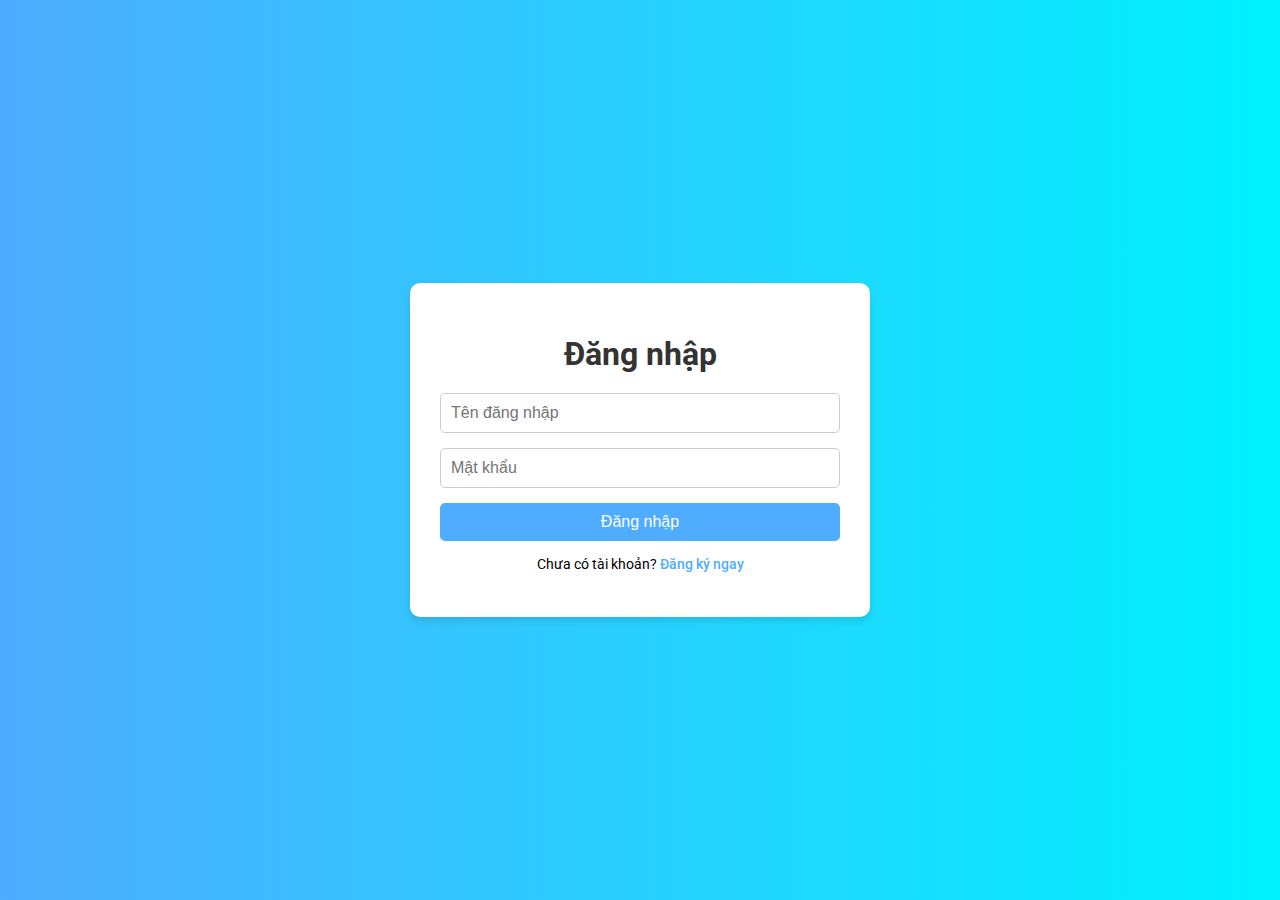
<file: sign_in.html>
<!DOCTYPE html>
<html lang="vi">
<head>
    <meta charset="UTF-8">
    <meta name="viewport" content="width=device-width, initial-scale=1.0">
    <title>Đăng nhập - Career Pro</title>
    <link href="https://fonts.googleapis.com/css2?family=Roboto:wght@400;500;700&display=swap" rel="stylesheet">
    <style>
        body {
            font-family: 'Roboto', sans-serif;
            background: linear-gradient(to right, #4facfe, #00f2fe);
            display: flex;
            justify-content: center;
            align-items: center;
            height: 100vh;
            margin: 0;
        }

        .login-container {
            background: white;
            padding: 30px;
            border-radius: 10px;
            box-shadow: 0 4px 6px rgba(0, 0, 0, 0.1);
            width: 100%;
            max-width: 400px;
            text-align: center;
        }

        .login-container h1 {
            font-size: 2rem;
            margin-bottom: 20px;
            color: #333;
        }

        .login-container form {
            display: flex;
            flex-direction: column;
        }

        .login-container input {
            margin-bottom: 15px;
            padding: 10px;
            font-size: 1rem;
            border: 1px solid #ccc;
            border-radius: 5px;
        }

        .login-container button {
            padding: 10px;
            font-size: 1rem;
            background: #4facfe;
            color: white;
            border: none;
            border-radius: 5px;
            cursor: pointer;
            transition: background 0.3s ease;
        }

        .login-container button:hover {
            background: #00c6ff;
        }

        .login-container p {
            margin-top: 15px;
            font-size: 0.9rem;
        }

        .login-container a {
            color: #4facfe;
            text-decoration: none;
            font-weight: 500;
        }

        .login-container a:hover {
            text-decoration: underline;
        }
    </style>
</head>
<body>
    <div class="login-container">
        <h1>Đăng nhập</h1>
        <form action="dashboard.html" method="POST">
            <input type="text" name="username" placeholder="Tên đăng nhập" required>
            <input type="password" name="password" placeholder="Mật khẩu" required>
            <button type="submit">Đăng nhập</button>
        </form>
        <p>Chưa có tài khoản? <a href="register.html">Đăng ký ngay</a></p>
    </div>
</body>
</html>
</file>
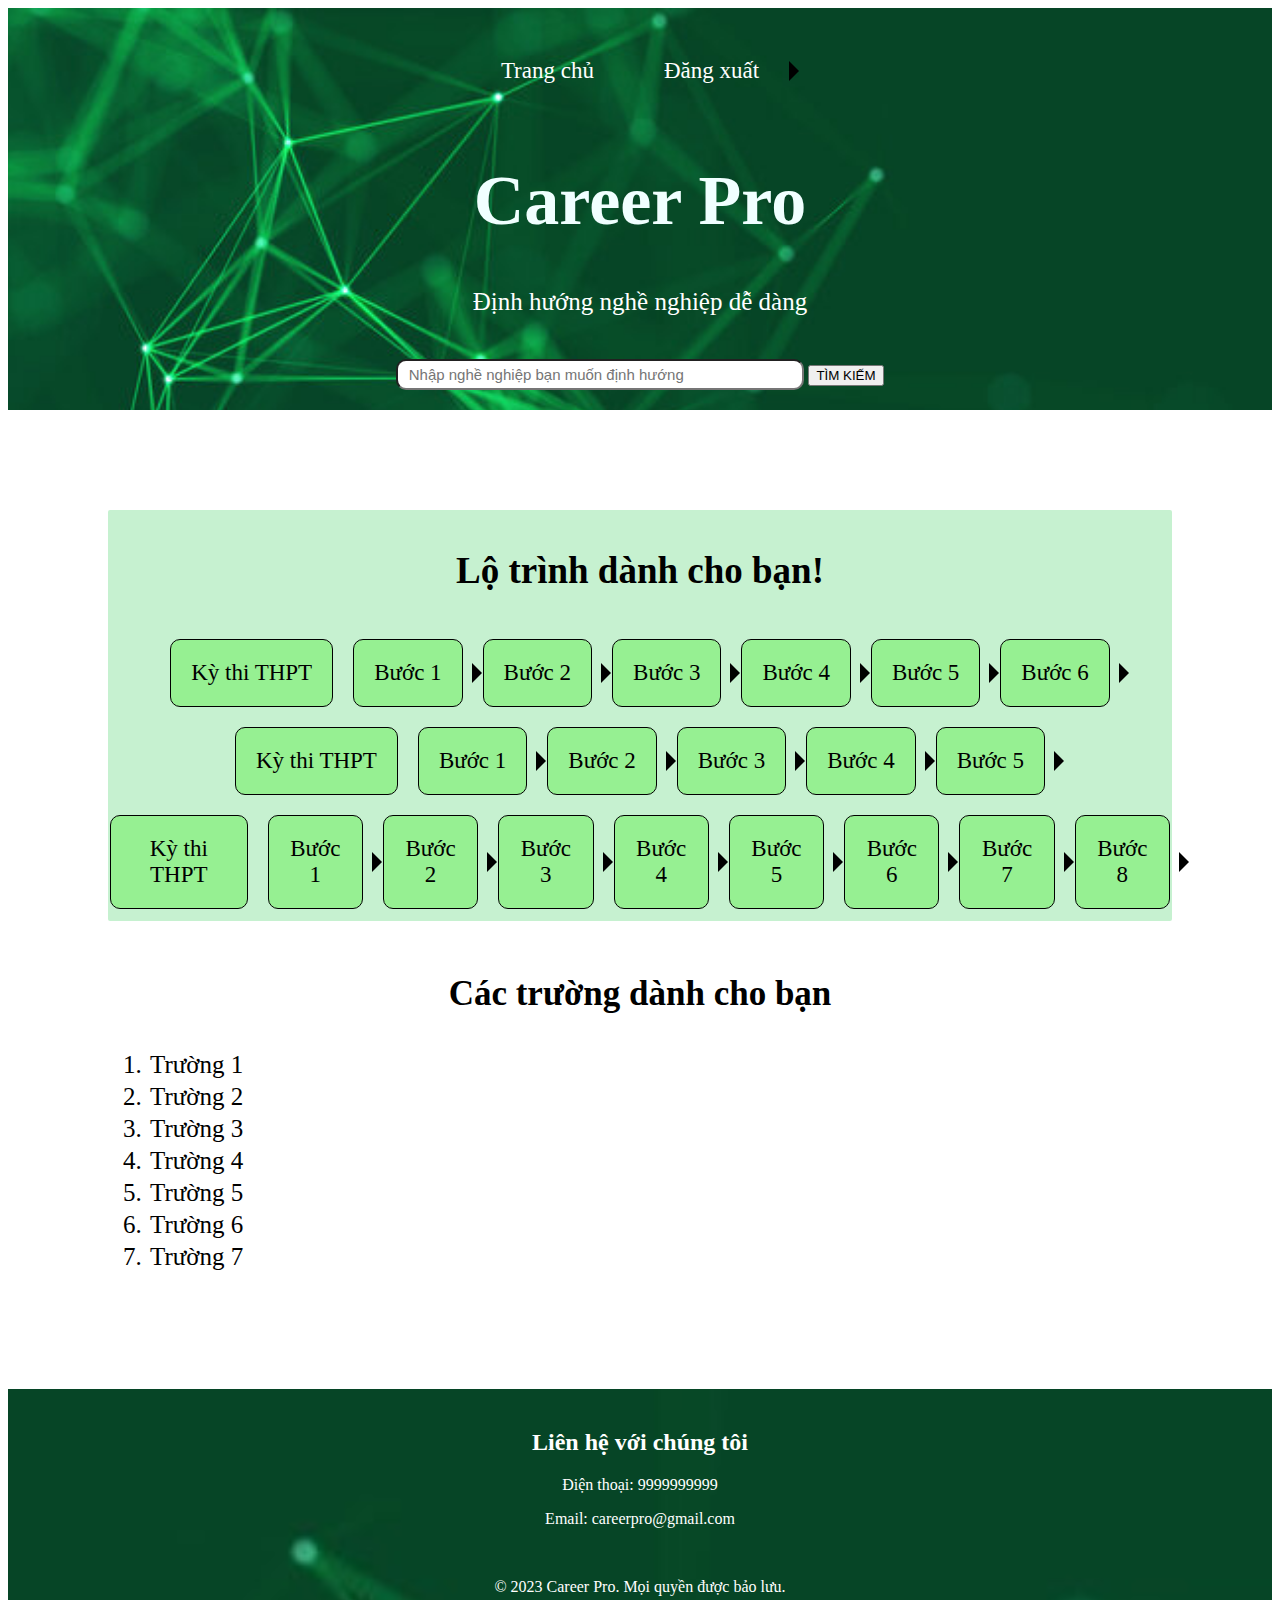
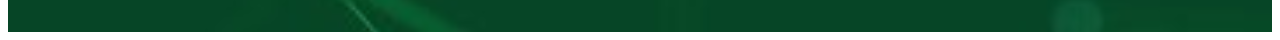
<file: studgr.html>
<!DOCTYPE html>
<html>
<head>
	<title>Career Pro</title>
    <style>
        ul {
			display: flex;
			list-style-type: none;
			padding: 0;
			margin: 0;
			justify-content: center;
			align-items: center;
			height: 100%;
		}

		ul li {
			text-align: center;
			padding: 20px;
			border: 1px solid black;
			border-radius: 10px;
			margin: 10px;
			background-color: rgb(150, 240, 146);
			position: relative;
            font-size: 23px;
		}

		ul li:first-child {
			margin-left: 0;
		}

		ul li:last-child {
			margin-right: 0;
		}

		ul li:before {
			content: "";
			display: block;
			height: 40px;
			width: 0;
			border-width: 0 0 1px 1px;
			margin: 20px auto 0;
			position: absolute;
			top: -20px;
			left: 50%;
			transform: translateX(-50%);
		}

		ul li:first-child:before {
			margin-left: 0;
		}

		ul li:last-child:before {
			margin-right: 0;
			border-width: 0 1px 1px 0;
		}

		ul li:after {
			content: "";
			display: block;
			height: 0;
			width: 0;
			border-style: solid;
			border-width: 10px 0 10px 10px;
			border-color: transparent transparent transparent black;
			position: absolute;
			top: 50%;
			right: -20px;
			transform: translateY(-50%);
		}

		ul li:first-child:after {
			display: none;
		}

        .pos{
            padding: 100px;
        }

        .posdiv1{
            background-color: rgb(198, 241, 208); 
            padding: 2px; 
            border: black; 
            border-width: 1px; 
            border-radius: 2px;
        }

        .posdiv2{
            background-color: rgb(198, 241, 208); 
            padding: 2px; 
            border: black; 
            border-width: 1px; 
            border-radius: 2px;
        }

        ol li{
            background-color: transparent;
            border: 0;
            padding: 2px;
            font-size: 25px;
        }

        /* header */
        header {
            background: url("img11.jpg");
            background-size: cover;
            padding: 20px;
            text-align: center;
        }

        header p {
            color: #fff;
            font-size: 25px;
        }

        /* footer */
        footer {
            background: url("img11-1.jpg");
            background-size: cover;
            color: #fff;
            padding: 20px;
            text-align: center;
            margin-bottom: 0%;
        }

        footer h3 {
            margin-top: 0;
        }

        footer ul li {
            margin-bottom: 10px;
        }

        footer ul li a {
            color: #fff;
        }
    </style>
</head>
<body>
	<header>
		<nav class="nav1">
			<ul style="list-style: none; margin: 0; padding: 0;">
				<li style="display: inline-block; margin-right: 20px; border: 0; background-color: transparent;"><a style="color: #ffffff; text-decoration: none; font-size: 23px;" href="index.html">Trang chủ</a></li>
				<li style="display: inline-block; margin-right: 20px;  border: 0; background-color: transparent;"><a style="color: #ffffff; text-decoration: none; font-size: 23px;" href="LOGOUT.html">Đăng xuất</a></li>
			</ul>
		</nav>
		<h1 style="font-size: 70px;color: azure; font-family:Copperplate ;">Career Pro</h1>
		<p>Định hướng nghề nghiệp dễ dàng</p>

        <br>
		<form action="http://localhost/display.php">
        <input  style="width: 400px; height: 25px; border-radius: 10px; font-size: 15px;" type="text" placeholder="  Nhập nghề nghiệp bạn muốn định hướng " name="searching">
		<button type="submit">TÌM KIẾM</button>
		</form>
	</header>

	<div class="pos">
        <div class="posdiv1">
        <p style="text-align: center; font-size: 37px; font-weight: bold;">Lộ trình dành cho bạn!</p>
        <ul>
            <li>Kỳ thi THPT</li>
            <li>Bước 1</li>
            <li>Bước 2</li>
            <li>Bước 3</li>
            <li>Bước 4</li>
            <li>Bước 5</li>
            <li>Bước 6</li>
        </ul>
        <ul>
            <li>Kỳ thi THPT</li>
            <li>Bước 1</li>
            <li>Bước 2</li>
            <li>Bước 3</li>
            <li>Bước 4</li>
            <li>Bước 5</li>
        </ul>
        <ul>
            <li>Kỳ thi THPT</li>
            <li>Bước 1</li>
            <li>Bước 2</li>
            <li>Bước 3</li>
            <li>Bước 4</li>
            <li>Bước 5</li>
            <li>Bước 6</li>
            <li>Bước 7</li>
            <li>Bước 8</li>
        </ul></div><br>

        <div>
        <p style="text-align: center; font-size: 35px; font-weight: bold;">Các trường dành cho bạn</p>
        <ol>
            <li>Trường 1</li>
            <li>Trường 2</li>
            <li>Trường 3</li>
            <li>Trường 4</li>
            <li>Trường 5</li>
            <li>Trường 6</li>
            <li>Trường 7</li>
        </ol>
    </div>
    </div>

	<footer style="background-image: url(img11-1.jpg); background-size: cover; color: #fff;
        padding: 20px;
        text-align: center;
        margin-bottom: 0%;">
		<div class="container">
		  <div class="row">
			<div class="col-md-6">
			  <h2>Liên hệ với chúng tôi</h2>
			  <p>Điện thoại: 9999999999</p>
			  <p>Email: careerpro@gmail.com</p><br>
			</div>
		  </div>
		  <div class="row">
			<div class="col-md-12">
			  <p>&copy; 2023 Career Pro. Mọi quyền được bảo lưu.</p>
			</div>
		  </div>
		</div>
	</footer>

</body>
</html>
</file>
<file: hstyle.css>
body {
	/* font-family: Arial, sans-serif; */
	margin: 0;
	padding: 0;
}

header {
	/* background-color: #58C5B8; */
    background: url("img11.jpg");
    background-size: cover;
	padding: 20px;
	text-align: center;
}

header p {
    color: #fff;
    font-size: 25px;
}

nav ul {
	list-style: none;
	margin: 0;
	padding: 0;
}

nav li {
	display: inline-block;
	margin-right: 20px;
}

nav a {
	color: #ffffff;
	text-decoration: none;
    font-size: 23px;
}

/* Title{
    font-size: 50px;
    font-family: Cambria;  
    color: rgb(76, 208, 59);
} */



.main-content {
	display: flex;
	flex-wrap: wrap;
	justify-content: space-around;
	padding: 20px;
}

article {
	background-color: #fff;
	box-shadow: 0 0 10px rgba(0,0,0,0.2);
	margin-bottom: 20px;
	padding: 20px;
	text-align: center;
	width: 45%;
}

article img {
	max-width: 100%;
}

article h2 {
	margin-top: 0;
}

article p {
	margin-bottom: 10px;
	font-size: 20px;
}

article a {
	/* background-color: #222; */
	color: #000000;
	display: inline-block;
	padding: 10px 20px;
	text-decoration: none;
}

article a:hover {
	background-color: #fff;
	color: #222;
}

ul{
	font-size: 20px;
	
}

footer {
	background: url("img11-1.jpg");
    background-size: cover;
	color: #fff;
	padding: 20px;
	text-align: center;
    margin-bottom: 0%;
}

/* footer {
	background-color: #333;
	color: #fff;
	padding: 40px 0;
  } */
  
  footer h3 {
	margin-top: 0;
  }
  
  footer ul {
	list-style: none;
	margin: 0;
	padding: 0;
  }
  
  footer ul li {
	margin-bottom: 10px;
  }
  
  footer ul li a {
	color: #fff;
  }
</file>
